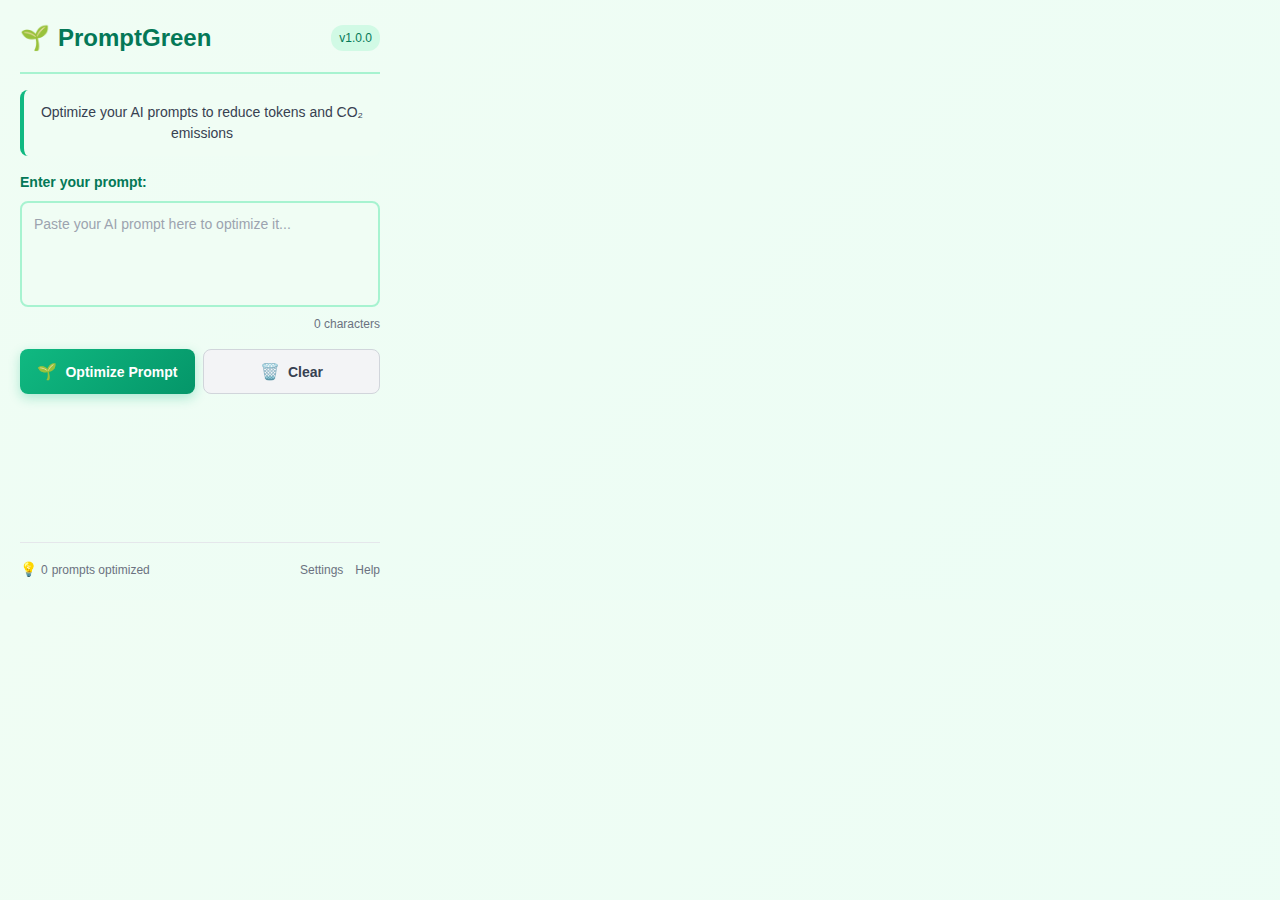
<file: extension/popup/popup.html>
<!DOCTYPE html>
<html lang="en">
<head>
    <meta charset="UTF-8">
    <meta name="viewport" content="width=device-width, initial-scale=1.0">
    <title>PromptGreen - AI Prompt Optimizer</title>
    <link rel="stylesheet" href="popup.css">
</head>
<body>
    <div class="container">
        <!-- Header Section -->
        <div class="header">
            <div class="logo">
                <span class="logo-icon">🌱</span>
                <h1>PromptGreen</h1>
            </div>
            <div class="version">v1.0.0</div>
        </div>

        <!-- Description -->
        <p class="description">
            Optimize your AI prompts to reduce tokens and CO₂ emissions
        </p>

        <!-- Input Section -->
        <div class="input-section">
            <label for="userPrompt">Enter your prompt:</label>
            <textarea 
                id="userPrompt" 
                placeholder="Paste your AI prompt here to optimize it..."
                rows="4"
            ></textarea>
            <div class="char-count">
                <span id="charCount">0</span> characters
            </div>
        </div>

        <!-- Action Buttons -->
        <div class="button-group">
            <button id="optimizeBtn" class="btn-primary">
                <span class="btn-icon">🌱</span>
                <span class="btn-text">Optimize Prompt</span>
            </button>
            <button id="clearBtn" class="btn-secondary">
                <span class="btn-icon">🗑️</span>
                <span class="btn-text">Clear</span>
            </button>
        </div>

        <!-- Results Section -->
        <div id="resultSection" class="result-section hidden">
            <h3>✨ Optimized Result</h3>
            
            <!-- Metrics -->
            <div class="metrics">
                <div class="metric">
                    <span class="metric-icon">🔢</span>
                    <div class="metric-content">
                        <div class="metric-value" id="tokensSaved">0</div>
                        <div class="metric-label">Tokens Saved</div>
                    </div>
                </div>
                <div class="metric">
                    <span class="metric-icon">🌍</span>
                    <div class="metric-content">
                        <div class="metric-value" id="co2Reduced">0g</div>
                        <div class="metric-label">CO₂ Reduced</div>
                    </div>
                </div>
            </div>

            <!-- Optimized Text -->
            <div class="optimized-text-container">
                <label for="optimizedText">Optimized Prompt:</label>
                <textarea 
                    id="optimizedText" 
                    readonly 
                    rows="4"
                    class="optimized-textarea"
                ></textarea>
            </div>

            <!-- Action Buttons for Results -->
            <div class="result-actions">
                <button id="copyBtn" class="btn-success">
                    <span class="btn-icon">📋</span>
                    <span class="btn-text">Copy to Clipboard</span>
                </button>
                <button id="useBtn" class="btn-info">
                    <span class="btn-icon">📝</span>
                    <span class="btn-text">Use This Prompt</span>
                </button>
            </div>
        </div>

        <!-- Loading State -->
        <div id="loadingState" class="loading-state hidden">
            <div class="spinner"></div>
            <p>Optimizing your prompt...</p>
        </div>

        <!-- Error State -->
        <div id="errorState" class="error-state hidden">
            <div class="error-icon">⚠️</div>
            <p id="errorMessage">Something went wrong. Please try again.</p>
            <button id="retryBtn" class="btn-secondary">Try Again</button>
        </div>

        <!-- Footer -->
        <div class="footer">
            <div class="footer-stats">
                <span class="footer-stat">
                    <span class="stat-icon">💡</span>
                    <span id="totalOptimizations">0</span> prompts optimized
                </span>
            </div>
            <div class="footer-links">
                <a href="#" id="settingsLink">Settings</a>
                <a href="#" id="helpLink">Help</a>
            </div>
        </div>
    </div>

    <!-- Include the popup JavaScript -->
    <script src="popup.js"></script>
</body>
</html>
</file>
<file: extension/popup/popup.css>
/* Reset and base styles */
* {
    margin: 0;
    padding: 0;
    box-sizing: border-box;
}

body {
    font-family: -apple-system, BlinkMacSystemFont, 'Segoe UI', Roboto, Oxygen, Ubuntu, Cantarell, sans-serif;
    background: linear-gradient(135deg, #f0fdf4 0%, #ecfdf5 100%);
    color: #065f46;
    line-height: 1.5;
    overflow-x: hidden;
}

.container {
    width: 400px;
    min-height: 600px;
    padding: 20px;
    display: flex;
    flex-direction: column;
    gap: 16px;
}

/* Header Section */
.header {
    display: flex;
    justify-content: space-between;
    align-items: center;
    padding-bottom: 16px;
    border-bottom: 2px solid #a7f3d0;
}

.logo {
    display: flex;
    align-items: center;
    gap: 8px;
}

.logo-icon {
    font-size: 24px;
    animation: pulse 2s ease-in-out infinite;
}

@keyframes pulse {
    0%, 100% { transform: scale(1); }
    50% { transform: scale(1.1); }
}

.logo h1 {
    font-size: 24px;
    font-weight: 700;
    color: #047857;
    margin: 0;
}

.version {
    font-size: 12px;
    background: #d1fae5;
    color: #047857;
    padding: 4px 8px;
    border-radius: 12px;
    font-weight: 500;
}

/* Description */
.description {
    font-size: 14px;
    color: #374151;
    text-align: center;
    background: #f0fdf4;
    padding: 12px;
    border-radius: 8px;
    border-left: 4px solid #10b981;
}

/* Input Section */
.input-section {
    display: flex;
    flex-direction: column;
    gap: 8px;
}

label {
    font-weight: 600;
    color: #047857;
    font-size: 14px;
}

textarea {
    resize: none;
    padding: 12px;
    font-size: 14px;
    border-radius: 8px;
    border: 2px solid #a7f3d0;
    background: #f0fdf4;
    color: #065f46;
    font-family: inherit;
    transition: all 0.3s ease;
    line-height: 1.4;
}

textarea:focus {
    outline: none;
    border-color: #10b981;
    box-shadow: 0 0 0 3px rgba(16, 185, 129, 0.1);
    background: #ffffff;
}

textarea::placeholder {
    color: #9ca3af;
}

.char-count {
    font-size: 12px;
    color: #6b7280;
    text-align: right;
}

/* Button Styles */
.button-group {
    display: flex;
    gap: 8px;
}

.btn-primary, .btn-secondary, .btn-success, .btn-info {
    display: flex;
    align-items: center;
    gap: 8px;
    padding: 12px 16px;
    border: none;
    border-radius: 8px;
    font-size: 14px;
    font-weight: 600;
    cursor: pointer;
    transition: all 0.3s ease;
    font-family: inherit;
    flex: 1;
    justify-content: center;
}

.btn-primary {
    background: linear-gradient(135deg, #10b981 0%, #059669 100%);
    color: white;
    box-shadow: 0 4px 12px rgba(16, 185, 129, 0.3);
}

.btn-primary:hover:not(:disabled) {
    background: linear-gradient(135deg, #059669 0%, #047857 100%);
    transform: translateY(-2px);
    box-shadow: 0 6px 20px rgba(16, 185, 129, 0.4);
}

.btn-primary:disabled {
    background: #d1d5db;
    cursor: not-allowed;
    transform: none;
    box-shadow: none;
}

.btn-secondary {
    background: #f3f4f6;
    color: #374151;
    border: 1px solid #d1d5db;
}

.btn-secondary:hover {
    background: #e5e7eb;
    transform: translateY(-1px);
}

.btn-success {
    background: linear-gradient(135deg, #059669 0%, #047857 100%);
    color: white;
}

.btn-success:hover {
    background: linear-gradient(135deg, #047857 0%, #065f46 100%);
    transform: translateY(-1px);
}

.btn-info {
    background: linear-gradient(135deg, #3b82f6 0%, #2563eb 100%);
    color: white;
}

.btn-info:hover {
    background: linear-gradient(135deg, #2563eb 0%, #1d4ed8 100%);
    transform: translateY(-1px);
}

.btn-icon {
    font-size: 16px;
}

/* Results Section */
.result-section {
    background: #ffffff;
    border: 2px solid #a7f3d0;
    border-radius: 12px;
    padding: 20px;
    animation: slideIn 0.5s ease;
}

.result-section h3 {
    color: #047857;
    margin-bottom: 16px;
    font-size: 16px;
}

.metrics {
    display: flex;
    gap: 16px;
    margin-bottom: 16px;
}

.metric {
    flex: 1;
    display: flex;
    align-items: center;
    gap: 8px;
    background: #f0fdf4;
    padding: 12px;
    border-radius: 8px;
    border: 1px solid #a7f3d0;
}

.metric-icon {
    font-size: 18px;
}

.metric-content {
    display: flex;
    flex-direction: column;
}

.metric-value {
    font-size: 18px;
    font-weight: 700;
    color: #047857;
}

.metric-label {
    font-size: 12px;
    color: #6b7280;
}

.optimized-text-container {
    margin-bottom: 16px;
}

.optimized-textarea {
    background: #f9fafb;
    border-color: #d1d5db;
    color: #374151;
}

.result-actions {
    display: flex;
    gap: 8px;
}

/* Loading State */
.loading-state {
    display: flex;
    flex-direction: column;
    align-items: center;
    gap: 16px;
    padding: 40px 20px;
    text-align: center;
}

.spinner {
    width: 40px;
    height: 40px;
    border: 4px solid #a7f3d0;
    border-top: 4px solid #10b981;
    border-radius: 50%;
    animation: spin 1s linear infinite;
}

@keyframes spin {
    0% { transform: rotate(0deg); }
    100% { transform: rotate(360deg); }
}

/* Error State */
.error-state {
    display: flex;
    flex-direction: column;
    align-items: center;
    gap: 16px;
    padding: 40px 20px;
    text-align: center;
    background: #fef2f2;
    border: 2px solid #fca5a5;
    border-radius: 12px;
}

.error-icon {
    font-size: 48px;
    color: #dc2626;
}

.error-state p {
    color: #dc2626;
    font-weight: 500;
}

/* Footer */
.footer {
    margin-top: auto;
    padding-top: 16px;
    border-top: 1px solid #e5e7eb;
    display: flex;
    justify-content: space-between;
    align-items: center;
}

.footer-stats {
    font-size: 12px;
    color: #6b7280;
}

.footer-stat {
    display: flex;
    align-items: center;
    gap: 4px;
}

.stat-icon {
    font-size: 14px;
}

.footer-links {
    display: flex;
    gap: 12px;
}

.footer-links a {
    color: #6b7280;
    text-decoration: none;
    font-size: 12px;
    transition: color 0.3s ease;
}

.footer-links a:hover {
    color: #047857;
}

/* Utility Classes */
.hidden {
    display: none !important;
}

/* Animations */
@keyframes slideIn {
    from {
        opacity: 0;
        transform: translateY(20px);
    }
    to {
        opacity: 1;
        transform: translateY(0);
    }
}

/* Responsive Design */
@media (max-width: 450px) {
    .container {
        width: 350px;
        padding: 16px;
    }
    
    .metrics {
        flex-direction: column;
        gap: 8px;
    }
    
    .result-actions {
        flex-direction: column;
    }
}
</file>
